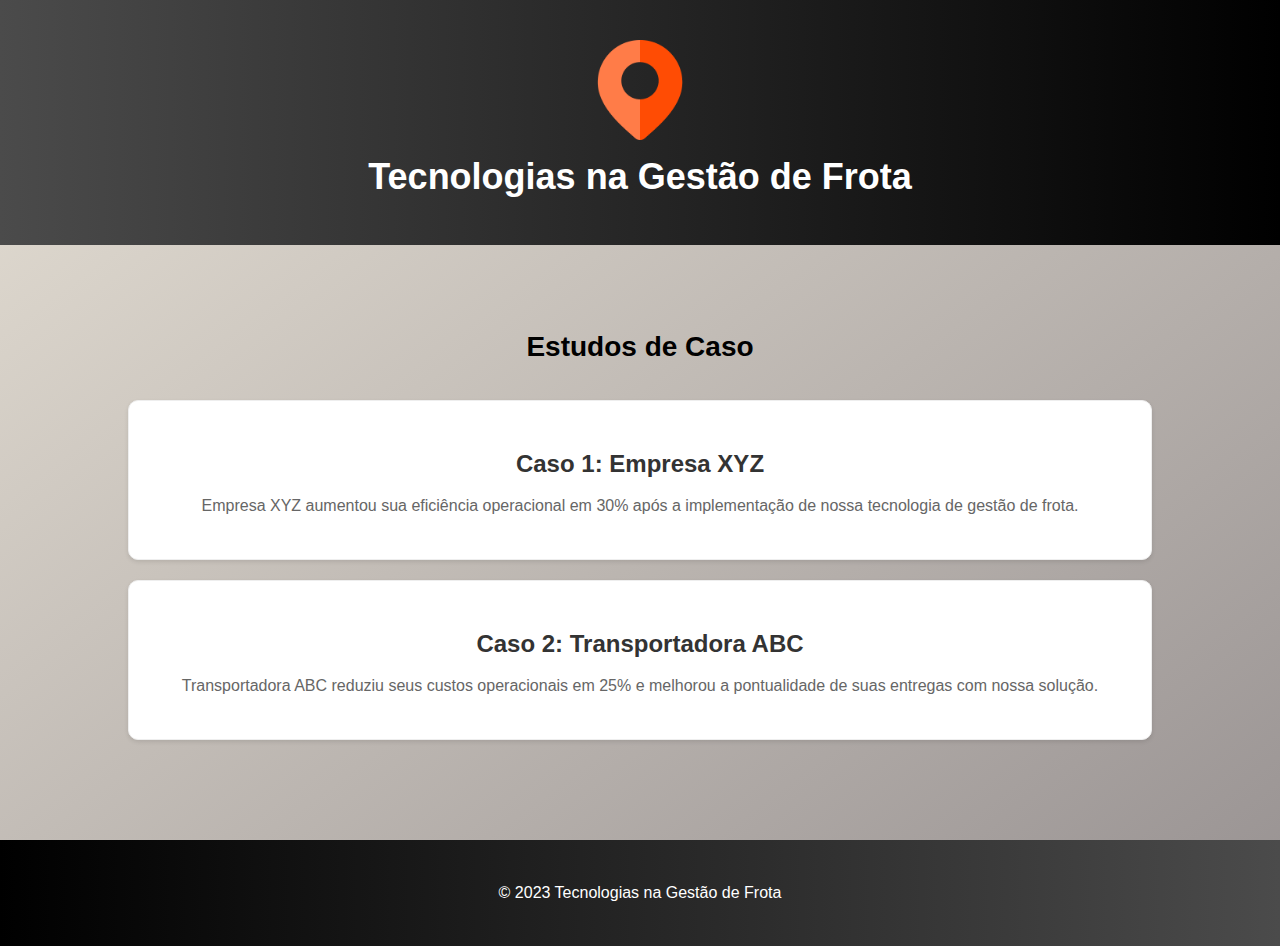
<file: estudos-de-caso.html>
<!DOCTYPE html>
<html lang="pt-BR">

<head>
    <!-- Configurações iniciais -->
    <meta charset="UTF-8">
    <meta name="viewport" content="width=device-width, initial-scale=1.0">
    <title>Estudos de Caso - Tecnologias na Gestão de Frota</title>
    <!-- Estilos, ícone e scripts -->
    <link rel="stylesheet" href="css/styles.css">
    <link rel="icon" href="icons/1007899.png">
    <script src="js/script.js" defer></script>
</head>

<body>
    <!-- Corpo da página -->

    <header>
        <!-- Cabeçalho com logo e título -->
        <div class="container">
            <!-- Contêiner para o cabeçalho -->
            <a href="index.html">
                <!-- Link para a página inicial -->
                <img src="icons/1007899.png" alt="Logo da Tecnologias na Gestão de Frota" class="logo">
                <!-- Imagem do logo -->
            </a>
            <!-- Título principal -->
            <h1>Tecnologias na Gestão de Frota</h1>
        </div>
    </header>

    <main>
        <!-- Seção principal do conteúdo -->

        <section>
            <!-- Seção de Estudos de Caso -->
            <div class="container">
                <!-- Contêiner para o conteúdo -->
                <h2>Estudos de Caso</h2>
                <!-- Subtítulo -->
                <div class="info-box">
                    <!-- Bloco de caso 1 -->
                    <h3>Caso 1: Empresa XYZ</h3>
                    <!-- Título do caso 1 -->
                    <p>Empresa XYZ aumentou sua eficiência operacional em 30% após a implementação de nossa tecnologia de gestão de frota.</p>
                    <!-- Descrição do caso 1 -->
                </div>
                <div class="info-box">
                    <!-- Bloco de caso 2 -->
                    <h3>Caso 2: Transportadora ABC</h3>
                    <!-- Título do caso 2 -->
                    <p>Transportadora ABC reduziu seus custos operacionais em 25% e melhorou a pontualidade de suas entregas com nossa solução.</p>
                    <!-- Descrição do caso 2 -->
                </div>
            </div>
        </section>
    </main>
    <div id="topButton" onclick="scrollToTop()">
        <span>&uarr;</span>
    </div>
    <footer>
        <!-- Rodapé da página -->
        <div class="container">
            <!-- Contêiner para o conteúdo do rodapé -->
            <p>&copy; 2023 Tecnologias na Gestão de Frota</p>
            <!-- Aviso de direitos autorais -->
        </div>
    </footer>
</body>

</html>
</file>
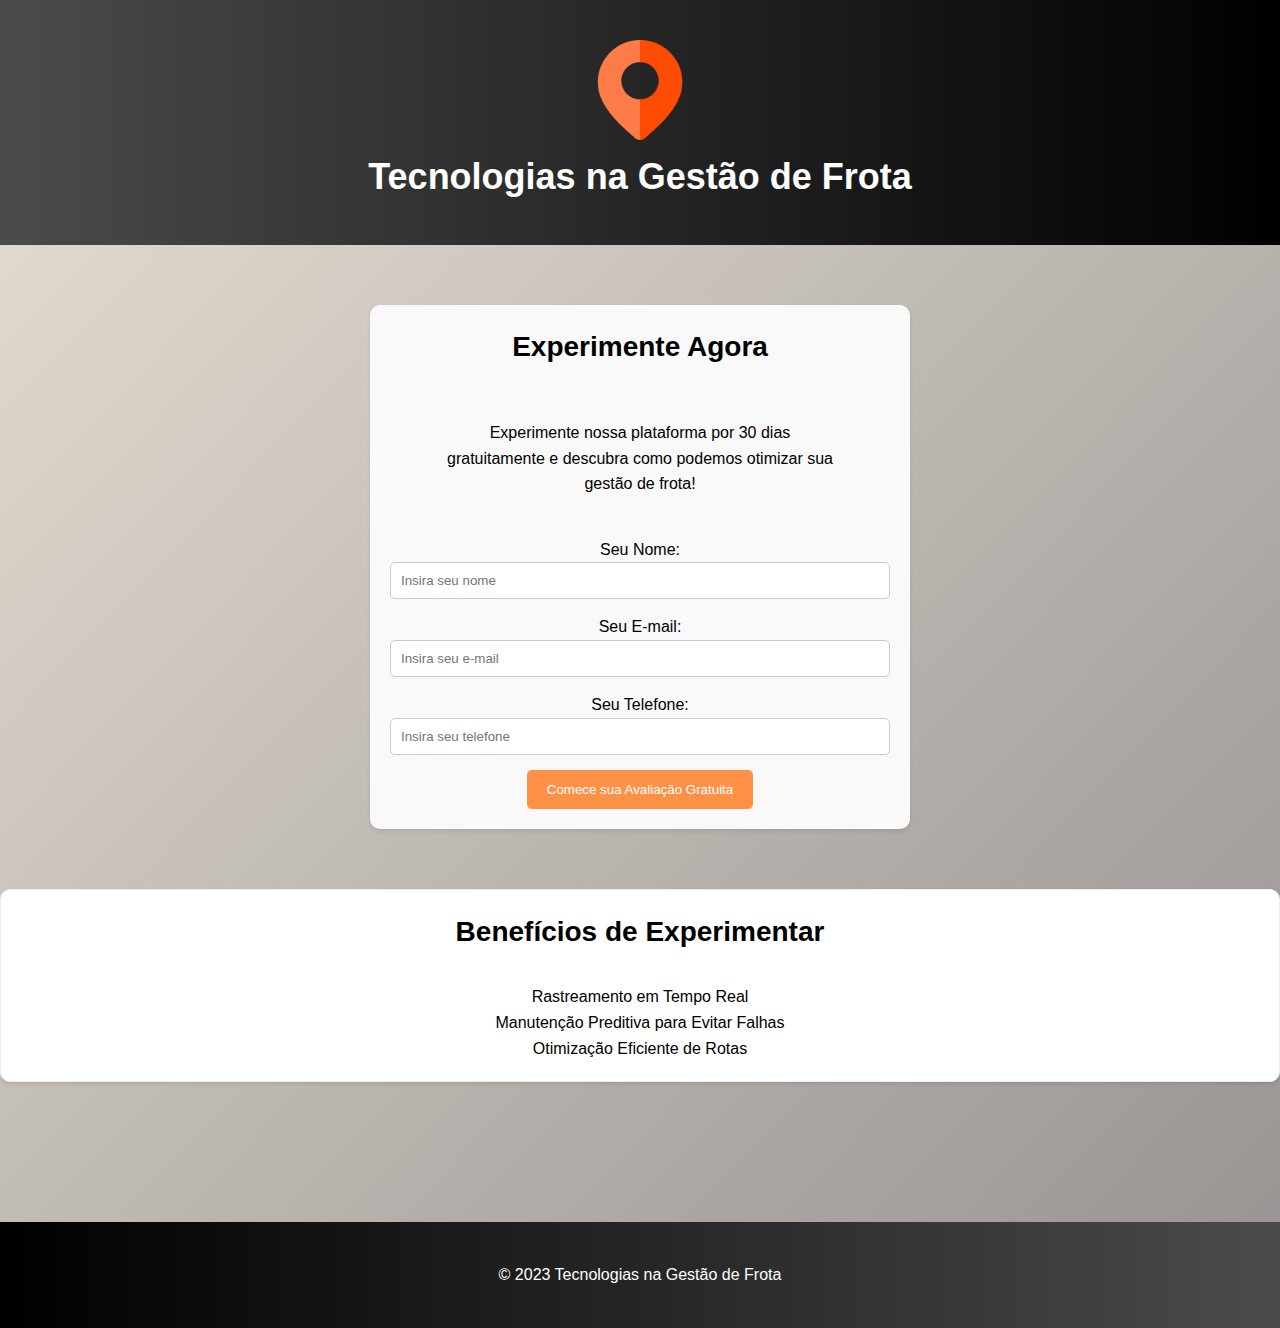
<file: experimente-agora.html>
<!DOCTYPE html>
<html lang="pt-BR">

<head>
    <!-- Configurações iniciais -->
    <meta charset="UTF-8">
    <meta name="viewport" content="width=device-width, initial-scale=1.0">
    <title>Estudos de Caso - Tecnologias na Gestão de Frota</title>
    <!-- Estilos, ícone e scripts -->
    <link rel="stylesheet" href="css/styles.css">
    <link rel="icon" href="icons/1007899.png">
    <script src="js/script.js" defer></script>
</head>

<body>
    <!-- Corpo da página -->

    <header>
        <!-- Cabeçalho com logo e título -->
        <div class="container">
            <!-- Contêiner para o cabeçalho -->
            <a href="index.html">
                <!-- Link para a página inicial -->
                <img src="icons/1007899.png" alt="Logo Tecnologias na Gestão de Frota" class="logo">
                <!-- Imagem do logo -->
            </a>
            <!-- Título principal -->
            <h1>Tecnologias na Gestão de Frota</h1>
        </div>
    </header>

    <main>
        <!-- Seção principal do conteúdo -->

        <section class="experimente-agora">
            <!-- Seção de experimente agora -->
            <div class="solicitacao-demo">
                <!-- Contêiner para o conteúdo -->
                <h2>Experimente Agora</h2>
                <!-- Subtítulo -->
                <div class="container">
                    <p>Experimente nossa plataforma por 30 dias gratuitamente e descubra como podemos otimizar sua gestão de frota!</p>
                </div>
                
                <!-- Descrição -->
                <label for="nome">Seu Nome:</label>
                <!-- Rótulo do campo de nome -->
                <input type="text" id="nome" name="nome" placeholder="Insira seu nome" required>
                <!-- Campo de entrada de texto para o nome -->
                <label for="email">Seu E-mail:</label>
                <!-- Rótulo do campo de e-mail -->
                <input type="email" id="email" name="email" placeholder="Insira seu e-mail" required>
                <!-- Campo de entrada de texto para o e-mail -->
                <label for="telefone">Seu Telefone:</label>
                <!-- Rótulo do campo de telefone -->
                <input type="tel" id="telefone" name="telefone" placeholder="Insira seu telefone" required>
                <!-- Campo de entrada de texto para o telefone -->
                <button type="submit">Comece sua Avaliação Gratuita</button>
                <!-- Botão de envio -->
            </div>

            <section class="beneficios-experimento">
                <div class="info-box">
                <!-- Seção de benefícios do experimento -->
                <h2>Benefícios de Experimentar</h2>
                <!-- Subtítulo -->
                <ul>
                    <!-- Lista de benefícios -->
                    <li>Rastreamento em Tempo Real</li>
                    <!-- Item da lista -->
                    <li>Manutenção Preditiva para Evitar Falhas</li>
                    <!-- Item da lista -->
                    <li>Otimização Eficiente de Rotas</li>
                    <!-- Item da lista -->
                </ul>
            </div>
            </section>
        </section>
    </main>
    <div id="topButton" onclick="scrollToTop()">
        <span>&uarr;</span>
    </div>
    <footer>
        <!-- Rodapé da página -->
        <div class="container">
            <!-- Contêiner para o conteúdo do rodapé -->
            <p>&copy; 2023 Tecnologias na Gestão de Frota</p>
            <!-- Aviso de direitos autorais -->
        </div>
    </footer>
</body>

</html>
</file>
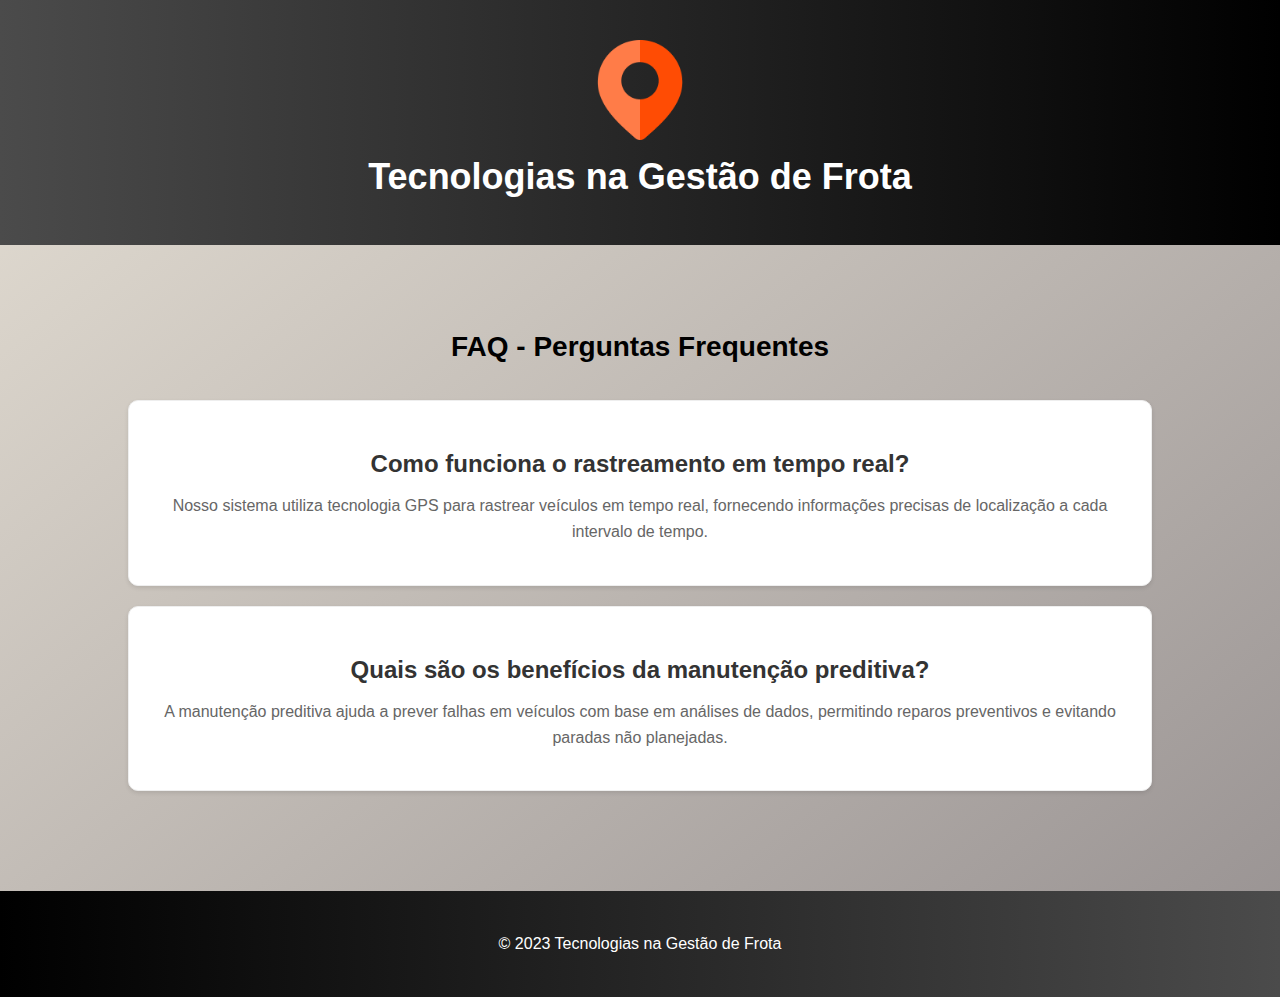
<file: faq-perguntas-frequentes.html>
<!DOCTYPE html>
<html lang="pt-BR">

<head>
    <!-- Configuração inicial -->
    <meta charset="UTF-8">
    <meta name="viewport" content="width=device-width, initial-scale=1.0">
    <title>Estudos de Caso - Tecnologias na Gestão de Frota</title>
    <!-- Estilos, ícone e scripts -->
    <link rel="stylesheet" href="css/styles.css">
    <link rel="icon" href="icons/1007899.png">
    <script src="js/script.js" defer></script>
</head>

<body>
    <!-- Corpo da página -->

    <header>
        <!-- Cabeçalho com logo e título -->
        <div class="container">
            <!-- Contêiner para o cabeçalho -->
            <a href="index.html">
                <!-- Link para a página inicial -->
                <img src="icons/1007899.png" alt="Logo da Tecnologias na Gestão de Frota" class="logo">
                <!-- Imagem do logo -->
            </a>
            <!-- Título principal -->
            <h1>Tecnologias na Gestão de Frota</h1>
        </div>
    </header>

    <main>
        <!-- Seção principal do conteúdo -->

        <section>
            <!-- Seção de FAQ - Perguntas Frequentes -->
            <div class="container">
                <!-- Contêiner para o conteúdo -->
                <h2>FAQ - Perguntas Frequentes</h2>
                <!-- Subtítulo -->
                <div class="info-box">
                    <!-- Bloco de pergunta -->
                    <h3>Como funciona o rastreamento em tempo real?</h3>
                    <!-- Título da pergunta -->
                    <p>Nosso sistema utiliza tecnologia GPS para rastrear veículos em tempo real, fornecendo informações precisas de localização a cada intervalo de tempo.</p>
                    <!-- Resposta da pergunta -->
                </div>
                <div class="info-box">
                    <h3>Quais são os benefícios da manutenção preditiva?</h3>
                    <p>A manutenção preditiva ajuda a prever falhas em veículos com base em análises de dados, permitindo reparos preventivos e evitando paradas não planejadas.</p>
                </div>
            </div>
        </section>
    </main>
    <div id="topButton" onclick="scrollToTop()">
        <span>&uarr;</span>
    </div>
    <footer>
        <!-- Rodapé da página -->
        <div class="container">
            <!-- Contêiner para o conteúdo do rodapé -->
            <p>&copy; 2023 Tecnologias na Gestão de Frota</p>
            <!-- Aviso de direitos autorais -->
        </div>
    </footer>
</body>

</html>
</file>
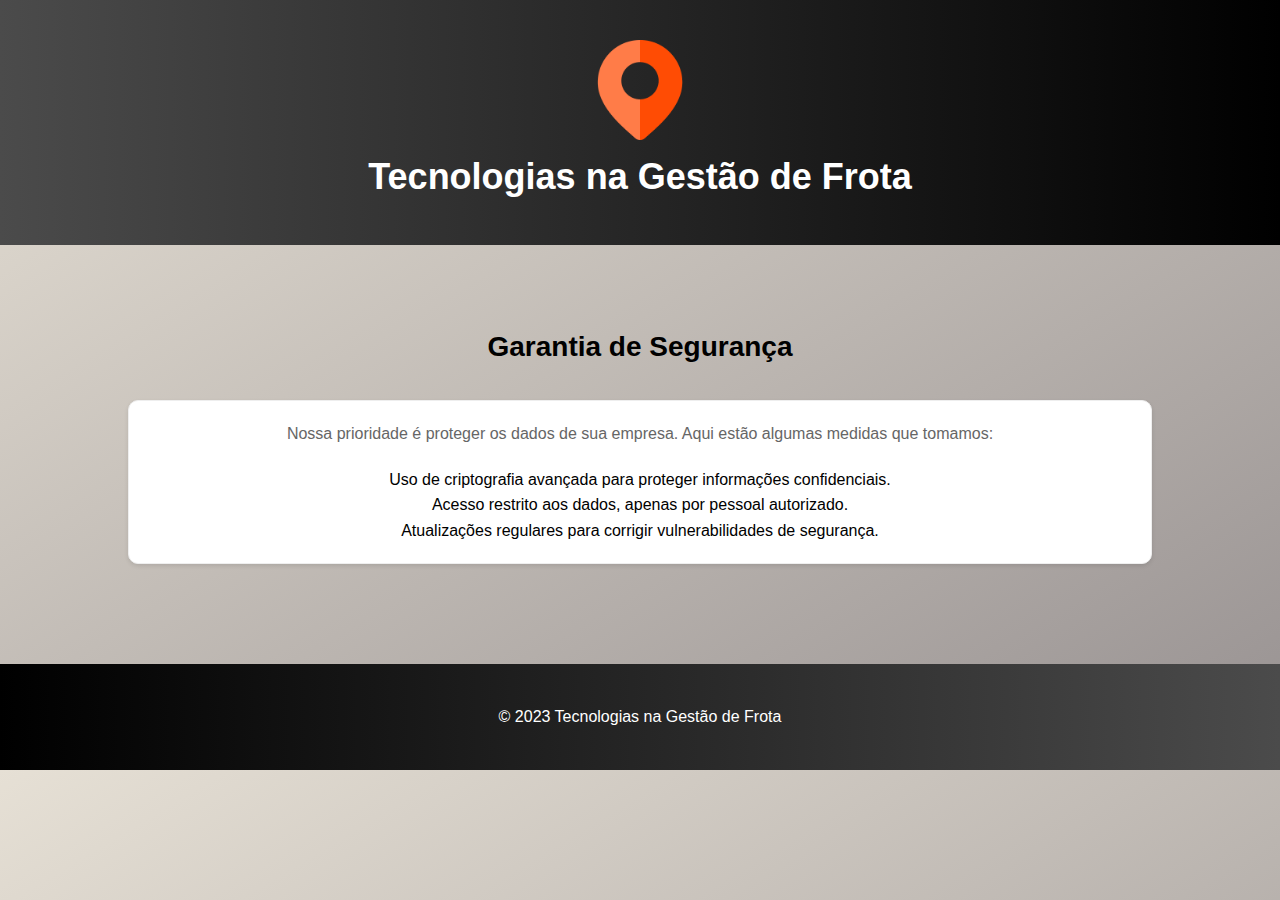
<file: garantia-de-seguranca.html>
<!DOCTYPE html>
<html lang="pt-BR">

<head>
    <!-- Configuração inicial -->
    <meta charset="UTF-8">
    <meta name="viewport" content="width=device-width, initial-scale=1.0">
    <title>Estudos de Caso - Tecnologias na Gestão de Frota</title>
    <!-- Estilos, ícone e scripts -->
    <link rel="stylesheet" href="css/styles.css">
    <link rel="icon" href="icons/1007899.png">
    <script src="js/script.js" defer></script>
</head>

<body>
    <!-- Corpo da página -->

    <header>
        <!-- Cabeçalho com logo e título -->
        <div class="container">
            <!-- Contêiner para o cabeçalho -->
            <a href="index.html">
                <!-- Link para a página inicial -->
                <img src="icons/1007899.png" alt="Logo da Tecnologias na Gestão de Frota" class="logo">
                <!-- Imagem do logo -->
            </a>
            <!-- Título principal -->
            <h1>Tecnologias na Gestão de Frota</h1>
        </div>
    </header>

    <main>
        <!-- Seção principal do conteúdo -->

        <section>
            <!-- Seção de garantia de segurança -->
            <div class="container">
                <!-- Contêiner para o conteúdo -->
                <h2>Garantia de Segurança</h2>
                <!-- Subtítulo -->
                <div class="info-box">
                <p>Nossa prioridade é proteger os dados de sua empresa. Aqui estão algumas medidas que tomamos:</p>
                <!-- Descrição -->
                <ul>
                    <!-- Lista de medidas -->
                    <li>Uso de criptografia avançada para proteger informações confidenciais.</li>
                    <!-- Item da lista -->
                    <li>Acesso restrito aos dados, apenas por pessoal autorizado.</li>
                    <!-- Item da lista -->
                    <li>Atualizações regulares para corrigir vulnerabilidades de segurança.</li>
                    <!-- Item da lista -->
                </div>
                </ul>
            </div>
        </section>
    </main>
    <div id="topButton" onclick="scrollToTop()">
        <span>&uarr;</span>
    </div>
    <footer>
        <!-- Rodapé da página -->
        <div class="container">
            <!-- Contêiner para o conteúdo do rodapé -->
            <p>&copy; 2023 Tecnologias na Gestão de Frota</p>
            <!-- Aviso de direitos autorais -->
        </div>
    </footer>
</body>

</html>
</file>
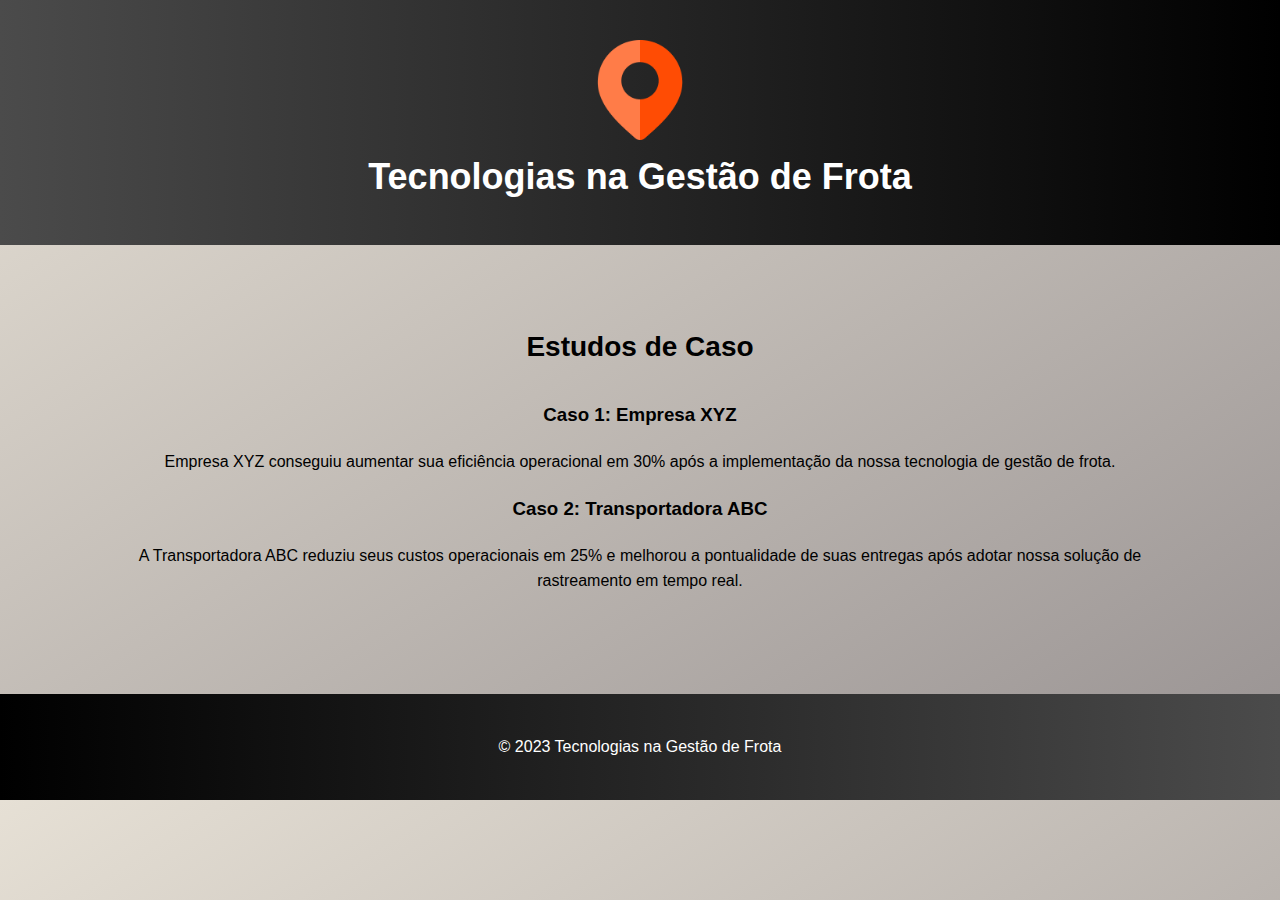
<file: Pages/estudos-de-caso.html>
<!DOCTYPE html>
<html lang="pt-BR">

<head>
    <meta charset="UTF-8">
    <meta name="viewport" content="width=device-width, initial-scale=1.0">
    <title>Estudos de Caso - Tecnologias na Gestão de Frota</title>
    <link rel="stylesheet" href="/css/styles.css">
    <link rel="icon" href="/icons/1007899.png">
    <script src="/js/script.js" defer></script>
</head>

<body>
    <header>
        <div class="container">
            <a href="/Pages/index.html">
                <img src="/icons/1007899.png" alt="Logo da Tecnologias na Gestão de Frota" class="logo">
            </a>
            <h1>Tecnologias na Gestão de Frota</h1>
        </div>
    </header>

    <main>
        <section>
            <div class="container">
                <h2>Estudos de Caso</h2>
                <div class="caso">
                    <h3>Caso 1: Empresa XYZ</h3>
                    <p>Empresa XYZ conseguiu aumentar sua eficiência operacional em 30% após a implementação da nossa tecnologia de gestão de frota.</p>
                </div>
                <div class="caso">
                    <h3>Caso 2: Transportadora ABC</h3>
                    <p>A Transportadora ABC reduziu seus custos operacionais em 25% e melhorou a pontualidade de suas entregas após adotar nossa solução de rastreamento em tempo real.</p>
                </div>
                <!-- Adicione mais casos conforme necessário -->
            </div>
        </section>
    </main>

    <footer>
        <div class="container">
            <p>&copy; 2023 Tecnologias na Gestão de Frota</p>
        </div>
    </footer>
</body>

</html>
</file>
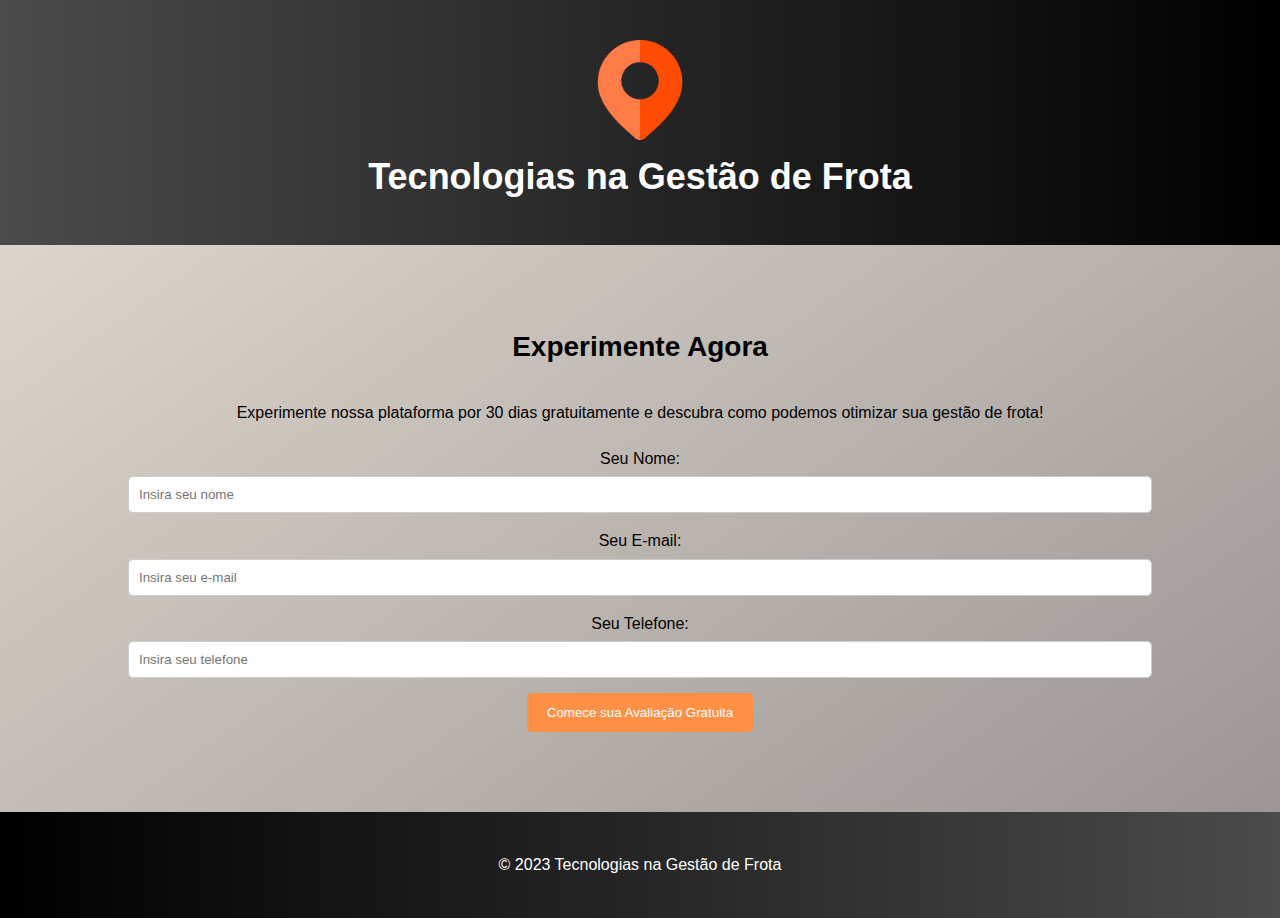
<file: Pages/experimente-agora.html>
<!DOCTYPE html>
<html lang="pt-BR">

<head>
    <meta charset="UTF-8">
    <meta name="viewport" content="width=device-width, initial-scale=1.0">
    <title>Experimente Agora - Tecnologias na Gestão de Frota</title>
    <link rel="stylesheet" href="/css/styles.css">
    <link rel="icon" href="/icons/1007899.png">
    <script src="/js/script.js" defer></script>
</head>

<body>
    <header>
        <div class="container">
            <a href="/Pages/index.html">
                <img src="/icons/1007899.png" alt="Logo da Tecnologias na Gestão de Frota" class="logo">
            </a>
            <h1>Tecnologias na Gestão de Frota</h1>
        </div>
    </header>

    <main>
        <section class="experimente-agora">
            <div class="container">
                <h2>Experimente Agora</h2>
                <p>Experimente nossa plataforma por 30 dias gratuitamente e descubra como podemos otimizar sua gestão de frota!</p>
                <form action="processar-formulario.php" method="POST">
                    <label for="nome">Seu Nome:</label>
                    <input type="text" id="nome" name="nome" placeholder="Insira seu nome" required>
                    <label for="email">Seu E-mail:</label>
                    <input type="email" id="email" name="email" placeholder="Insira seu e-mail" required>
                    <label for="telefone">Seu Telefone:</label>
                    <input type="tel" id="telefone" name="telefone" placeholder="Insira seu telefone" required>
                    <button type="submit">Comece sua Avaliação Gratuita</button>
                </form>
            </div>
        </section>
    </main>

    <footer>
        <div class="container">
            <p>&copy; 2023 Tecnologias na Gestão de Frota</p>
        </div>
    </footer>
</body>

</html>
</file>
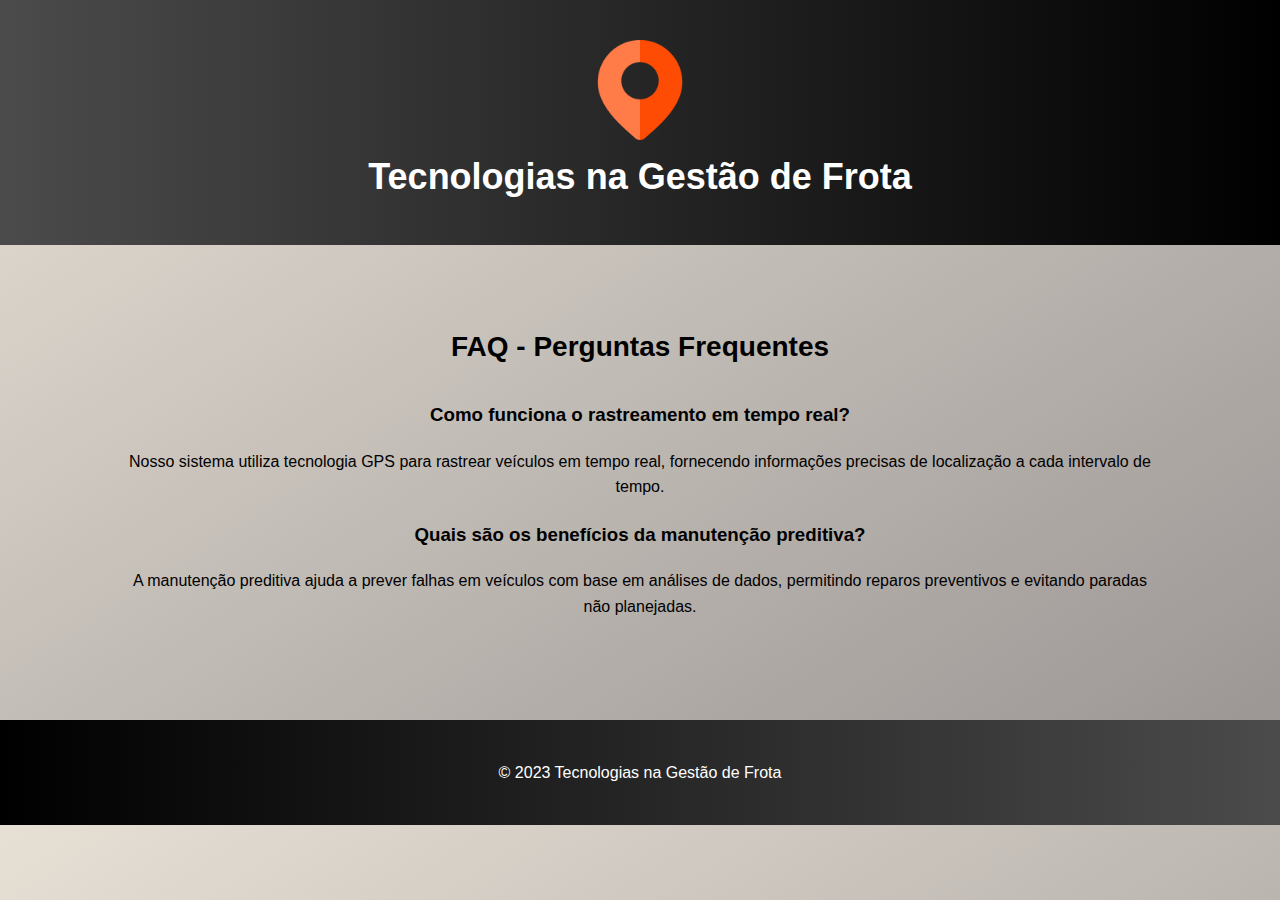
<file: Pages/faq-perguntas-frequentes.html>
<!DOCTYPE html>
<html lang="pt-BR">

<head>
    <meta charset="UTF-8">
    <meta name="viewport" content="width=device-width, initial-scale=1.0">
    <title>FAQ - Perguntas Frequentes - Tecnologias na Gestão de Frota</title>
    <link rel="stylesheet" href="/css/styles.css">
    <link rel="icon" href="/icons/1007899.png">
    <script src="/js/script.js" defer></script>
</head>

<body>
    <header>
        <div class="container">
            <a href="/Pages/index.html">
                <img src="/icons/1007899.png" alt="Logo da Tecnologias na Gestão de Frota" class="logo">
            </a>
            <h1>Tecnologias na Gestão de Frota</h1>
        </div>
    </header>

    <main>
        <section>
            <div class="container">
                <h2>FAQ - Perguntas Frequentes</h2>
                <div class="pergunta">
                    <h3>Como funciona o rastreamento em tempo real?</h3>
                    <p>Nosso sistema utiliza tecnologia GPS para rastrear veículos em tempo real, fornecendo informações precisas de localização a cada intervalo de tempo.</p>
                </div>
                <div class="pergunta">
                    <h3>Quais são os benefícios da manutenção preditiva?</h3>
                    <p>A manutenção preditiva ajuda a prever falhas em veículos com base em análises de dados, permitindo reparos preventivos e evitando paradas não planejadas.</p>
                </div>
            </div>
        </section>
    </main>

    <footer>
        <div class="container">
            <p>&copy; 2023 Tecnologias na Gestão de Frota</p>
        </div>
    </footer>
</body>

</html>
</file>
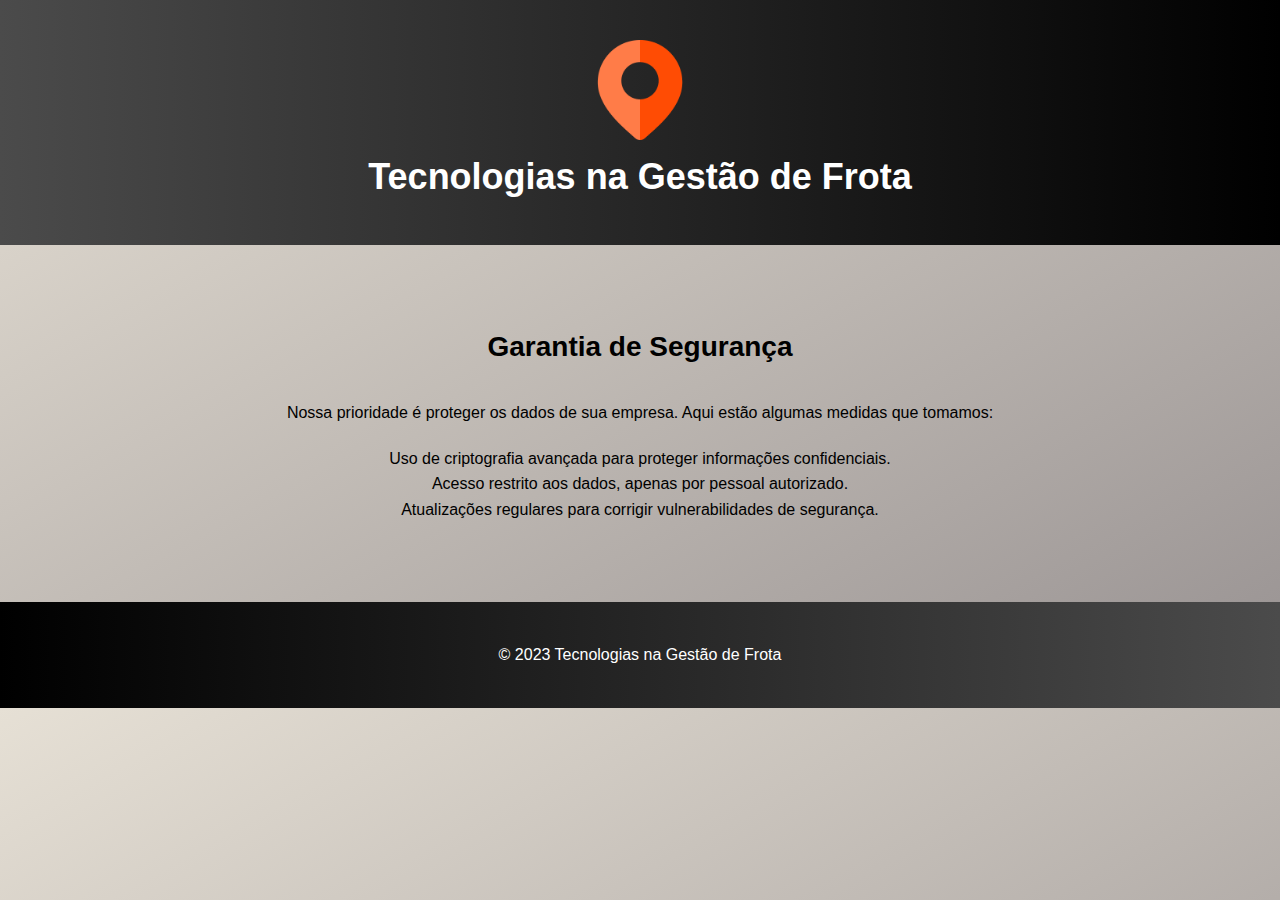
<file: Pages/garantia-de-seguranca.html>
<!DOCTYPE html>
<html lang="pt-BR">

<head>
    <meta charset="UTF-8">
    <meta name="viewport" content="width=device-width, initial-scale=1.0">
    <title>Garantia de Segurança - Tecnologias na Gestão de Frota</title>
    <link rel="stylesheet" href="/css/styles.css">
    <link rel="icon" href="/icons/1007899.png">
    <script src="/js/script.js" defer></script>
</head>

<body>
    <header>
        <div class="container">
            <a href="/index.html">
                <img src="/icons/1007899.png" alt="Logo da Tecnologias na Gestão de Frota" class="logo">
            </a>
            <h1>Tecnologias na Gestão de Frota</h1>
        </div>
    </header>

    <main>
        <section>
            <div class="container">
                <h2>Garantia de Segurança</h2>
                <p>Nossa prioridade é proteger os dados de sua empresa. Aqui estão algumas medidas que tomamos:</p>
                <ul>
                    <li>Uso de criptografia avançada para proteger informações confidenciais.</li>
                    <li>Acesso restrito aos dados, apenas por pessoal autorizado.</li>
                    <li>Atualizações regulares para corrigir vulnerabilidades de segurança.</li>
                </ul>
            </div>
        </section>
    </main>

    <footer>
        <div class="container">
            <p>&copy; 2023 Tecnologias na Gestão de Frota</p>
        </div>
    </footer>
</body>

</html>
</file>
<file: css/styles.css>
/* Reset CSS - Zera estilos padrão */
html, body, ul, li, h1, h2, p, button, form, input {
    margin: 0;
    padding: 0;
    border: none;
    list-style: none;
    text-decoration: none;
    font-family: 'Arial', sans-serif;
    box-sizing: border-box;
}

/* Estilos gerais para o corpo da página */
body {
    font-family: 'Arial', sans-serif;
    line-height: 1.6;
    margin: 0;
    padding: 0;
    overflow-x: hidden;
    background: linear-gradient(to bottom right, #e6e0d5, #979191);
}

/* Estilização do container principal */
.container {
    width: 80%;
    max-width: 1200px;
    margin: 0 auto;
    padding: 20px;
}

/* Estilos para o cabeçalho (header) */
header {
    background: linear-gradient(to right, #4b4b4b, #000);
    color: #fff;
    padding: 20px 0;
    text-align: center;
}

/* Estilos para o título principal no cabeçalho */
header h1 {
    font-size: 36px;
}

/* Ajustes para o conteúdo principal */
main {
    text-align: center;
}

/* Estilos gerais para seções */
section {
    padding: 60px 0;
}

/* Estilos para títulos de seção */
section h2 {
    font-size: 28px;
    margin-bottom: 30px;
}

/* Estilos para parágrafos dentro de seções */
section p {
    font-size: 16px;
    margin-bottom: 20px;
}

/* Estilos para botão de chamada de ação e links */
button.chamada-acao, a.chamada-acao {
    padding: 15px 30px;
    background: linear-gradient(to right, #ff9147, #ff4500);
    color: #fff;
    border-radius: 25px;
    cursor: pointer;
    font-weight: bold;
    font-size: 18px;
    transition: all 0.3s ease;
    border: none;
    text-decoration: none;
    display: inline-block;
}

/* Efeito hover para botão de chamada de ação e links */
button.chamada-acao:hover, a.chamada-acao:hover {
    transform: scale(1.05);
    box-shadow: 0 5px 15px rgba(255, 69, 0, 0.4);
}

/* Media query para ajustes em dispositivos menores */
@media only screen and (max-width: 600px) {
    button.chamada-acao, a.chamada-acao {
        padding: 10px 20px;
        font-size: 16px;
    }
}

/* Estilos para o rodapé (footer) */
footer {
    background: linear-gradient(to right, #000, #4b4b4b);
    color: #fff;
    text-align: center;
    padding: 20px 0;
}

/* Estilos para imagens na seção de solução */
.solucao img {
    max-width: 100%;
    height: auto;
    display: block;
    margin: 0 auto;
}

/* Layout dos benefícios em grade */
.beneficios-grid {
    display: flex;
    justify-content: center;
    gap: 20px;
    flex-wrap: wrap;
}

/* Estilo individual de cada benefício */
.beneficio {
    width: 300px;
    padding: 20px;
    border: 1px solid #ccc;
    border-radius: 8px;
    text-align: center;
    margin-bottom: 20px;
    background-color: #ffffff;
}

/* Estilo para ícones dos benefícios */
.beneficio img {
    width: 80px;
    height: 80px;
    margin-bottom: 15px;
}

/* Media query para dispositivos menores */
@media only screen and (max-width: 600px) {
    .beneficio {
        width: 100%;
    }
}

/* Estilos para as informações adicionais */
.info-box {
    background-color: #fff;
    border: 1px solid #eee;
    border-radius: 10px;
    box-shadow: 0 2px 4px rgba(0, 0, 0, 0.1);
    padding: 20px;
    margin-bottom: 20px;
    transition: transform 0.3s ease;
}

/* Estilos para títulos e links dentro das informações adicionais */
.info-box h3, .info-box h3 a {
    font-size: 24px;
    margin-bottom: 10px;
    color: #333;
    text-decoration: none;
    transition: color 0.3s ease;
}

/* Estilos para texto das informações adicionais */
.info-box p {
    font-size: 16px;
    line-height: 1.6;
    color: #666;
}

/* Efeito hover para informações adicionais */
.info-box:hover {
    transform: translateY(-5px);
    box-shadow: 0 8px 16px rgba(0, 0, 0, 0.1);
}

/* Estilos para a logo */
.logo {
    width: 100px;
    height: auto;
}

/* Estilos para os campos do formulário */
form {
    display: flex;
    flex-direction: column;
    align-items: center;
}

/* Estilos para rótulos dos campos do formulário */
label {
    margin-bottom: 5px;
}

/* Estilos para campos de entrada do formulário */
input[type="text"], input[type="email"], input[type="tel"] {
    width: 100%;
    padding: 10px;
    margin-bottom: 15px;
    border: 1px solid #ccc;
    border-radius: 5px;
    box-sizing: border-box;
}

/* Estilos para botão de submissão do formulário */
button[type="submit"] {
    padding: 12px 20px;
    background-color: #ff9147;
    color: #fff;
    border: none;
    border-radius: 5px;
    cursor: pointer;
    transition: background-color 0.3s ease;
}

/* Efeito hover para botão de submissão do formulário */
button[type="submit"]:hover {
    background-color: #ff4500;
}

/* Estilos para seção de solicitação de demonstração */
.solicitacao-demo {
    background-color: #f9f9f9;
    padding: 20px;
    border-radius: 10px;
    box-shadow: 0 2px 4px rgba(0, 0, 0, 0.1);
    margin-bottom: 30px;
    max-width: 500px;
    margin: 0 auto;
}

/* Estilo quando o mouse passa por cima do link dentro das informações adicionais */
.info-box h3 a:hover, .info-box h3 a:hover {
    color: #ff6600;
}

/* Estilo para vídeos responsivos */
.midia video, .midia iframe {
    max-width: 100%;
    height: auto;
}

#meuGraficoContainer {
    width: 100%;
    max-width: 600px;
    margin: auto;
}

/* Estilos para o ícone do menu */
.menu-icon {
    display: none;
    cursor: pointer;
}

.menu-icon .bar {
    width: 30px;
    height: 4px;
    background-color: #fff;
    margin: 6px 0;
    border-radius: 2px;
}

/* Estilos para o menu de navegação */
.nav {
    display: flex;
    justify-content: center;
}

.nav ul {
    list-style: none;
    display: flex;
}

.nav ul li {
    margin: 0 15px;
}

.nav a {
    text-decoration: none;
    color: #fff;
    font-weight: bold;
    transition: color 0.3s ease;
}

.nav a:hover {
    color: #ff6600;
}

/* Media query para ajustes em dispositivos menores */
@media only screen and (max-width: 768px) {
    .menu-icon {
        display: block;
    }

    .nav {
        display: none;
        flex-direction: column;
        align-items: center;
        position: absolute;
        top: 70px;
        left: 0;
        width: 100%;
        background-color: #333;
        box-shadow: 0 0 10px rgba(0, 0, 0, 0.3);
    }

    .nav.show {
        display: flex;
    }

    .nav ul {
        flex-direction: column;
        width: 100%;
        text-align: center;
        padding: 10px;
    }

    .nav ul li {
        margin: 10px 0;
    }
}

#topButton {
    display: none;
    position: fixed;
    bottom: 20px;
    right: 20px;
    background-color: #ff6600;
    color: #fff;
    border: none;
    border-radius: 5px;
    padding: 10px 15px;
    font-size: 16px;
    cursor: pointer;
    transition: background-color 0.3s ease;
}

#topButton span {
    margin-right: 5px;
}

#topButton:hover {
    background-color: #ff4500;
}
</file>
